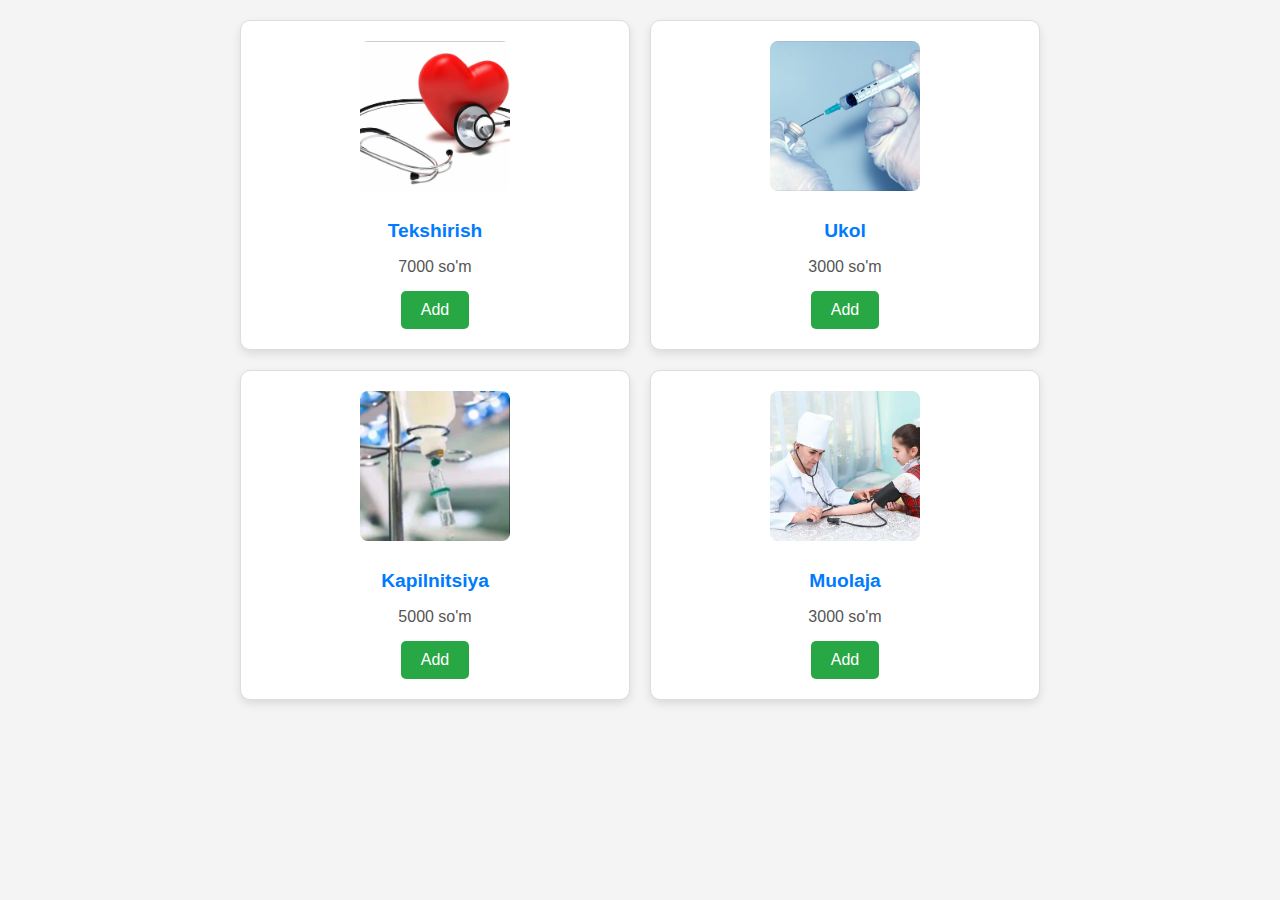
<file: index.html>
<!DOCTYPE html>
<html lang="en">
<head>
  <meta charset="UTF-8">
  <meta name="viewport" content="width=device-width, initial-scale=1.0">
  <title>Service Selection</title>
  <style>
    body {
      font-family: Arial, sans-serif;
      margin: 0;
      padding: 0;
      display: flex;
      flex-direction: column;
      align-items: center;
      background-color: #f4f4f4;
      color: #333;
    }

    /* Container for the menu */
    .menu {
      display: grid;
      grid-template-columns: 1fr; /* Default to 1 column */
      gap: 20px; /* Space between cards */
      padding: 20px;
      width: 100%;
      max-width: 800px; /* Restrict maximum width for better centering */
    }

    /* Style for each card */
    .card {
      background: white;
      border: 1px solid #ddd;
      border-radius: 10px;
      padding: 20px;
      text-align: center;
      box-shadow: 0 4px 10px rgba(0, 0, 0, 0.1);
      transition: transform 0.3s, box-shadow 0.3s;
    }

    /* Hover effect for cards */
    .card:hover {
      transform: translateY(-5px);
      box-shadow: 0 6px 15px rgba(0, 0, 0, 0.2);
    }

    /* Image styling inside the card */
    .card img {
      width: 100%;
      max-width: 150px;
      height: 150px;
      object-fit: cover;
      border-radius: 8px;
      margin-bottom: 15px;
    }

    /* Heading inside the card */
    .card h4 {
      font-size: 1.2em;
      margin: 10px 0;
      color: #007bff;
    }

    /* Paragraph inside the card */
    .card p {
      font-size: 1em;
      color: #555;
      margin-bottom: 15px;
    }

    /* Button inside the card */
    .card button {
      padding: 10px 20px;
      border: none;
      border-radius: 5px;
      font-size: 1em;
      color: white;
      background: #28a745;
      cursor: pointer;
      transition: background 0.3s;
    }

    /* Remove button */
    .card button.remove {
      background: #dc3545;
    }

    /* Hover effect for buttons */
    .card button:hover {
      background: #218838;
    }

    .card button.remove:hover {
      background: #c82333;
    }

    /* Order button outside the cards */
    .order-btn {
      margin: 20px 0;
      padding: 15px 30px;
      font-size: 1.1em;
      color: white;
      background: #007bff;
      border: none;
      border-radius: 5px;
      cursor: pointer;
      transition: background 0.3s;
    }

    .order-btn:hover {
      background: #0056b3;
    }

    /* Form styling */
    .form {
      display: none;
      flex-direction: column;
      align-items: center;
      padding: 20px;
      background: white;
      box-shadow: 0 4px 10px rgba(0, 0, 0, 0.1);
      border-radius: 10px;
      margin: 20px;
      max-width: 400px;
      width: 100%;
    }

    .form input, .form button {
      margin: 10px 0;
      padding: 10px;
      font-size: 1em;
      width: 100%;
      max-width: 300px;
      border: 1px solid #ccc;
      border-radius: 5px;
    }

    /* Focus states for inputs and buttons */
    .form input:focus, .form button:focus {
      outline: none;
      border-color: #007bff;
      box-shadow: 0 0 5px rgba(0, 123, 255, 0.5);
    }

    .form button {
      background: #007bff;
      color: white;
      border: none;
      cursor: pointer;
      transition: background 0.3s;
    }

    .form button:hover {
      background: #0056b3;
    }

    /* Mobile-first responsive adjustments */
    @media (min-width: 300px) {
      .menu {
        grid-template-columns: repeat(2, 1fr); /* 2 columns on medium and larger screens */
      }

      .card img {
        max-width: 150px;
        height: 150px;
      }

      .form {
        padding: 15px;
      }

      .form input, .form button {
        font-size: 0.9em;
      }
    }
</style>

</head>
<body>
  <div class="menu">
  <!-- Example service items -->
  <div class="card" data-service="Service 1">
    <img src="images/img1.jpeg" alt="Service 1">
    <h4>Tekshirish</h4>
    <p>7000 so'm</p>
    <button class="add">Add</button>
  </div>
  <div class="card" data-service="Service 2">
    <img src="images/img2.jpg" alt="Service 2">
    <h4>Ukol</h4>
    <p>3000 so'm</p>
    <button class="add">Add</button>
  </div>
  <div class="card" data-service="Service 3">
    <img src="images/img3.png" alt="Service 3">
    <h4>Kapilnitsiya</h4>
    <p>5000 so'm</p>
    <button class="add">Add</button>
  </div>
  <div class="card" data-service="Service 4">
    <img src="images/img4.jpg" alt="Service 4">
    <h4>Muolaja</h4>
    <p>3000 so'm</p>
    <button class="add">Add</button>
  </div>
</div>

  <button class="order-btn" style="display: none;">Order</button>

  <div class="form">
    <h2>Fill your details</h2>
    <input type="text" id="name" placeholder="Name" required>
    <input type="text" id="surname" placeholder="Surname" required>
    <input type="number" id="age" placeholder="Age" required>
    <label>Select gender  <select id="gender" placeholder="gender">
        <option value="Male">Male</option>
        <option value="Female">Female</option>
    </select></label>

    <input type="tel" id="number" placeholder="Phone Number" required>
    <input type="text" id="address" placeholder="Address" required>
    <input type="date" id="date" required>
    <input type="time" id="time" required>
    <button id="send">Send</button>
  </div>

  <script src="https://telegram.org/js/telegram-web-app.js"></script>
    <script>
    // Initialize Telegram WebApp API


    const menu = document.querySelector('.menu');
    const orderBtn = document.querySelector('.order-btn');
    const form = document.querySelector('.form');
    let selectedServices = [];

    menu.addEventListener('click', (e) => {
      if (e.target.classList.contains('add')) {
        const card = e.target.closest('.card');
        const serviceName = card.dataset.service;
        selectedServices.push(serviceName);
        e.target.textContent = 'Remove';
        e.target.classList.remove('add');
        e.target.classList.add('remove');
        orderBtn.style.display = 'block';
      } else if (e.target.classList.contains('remove')) {
        const card = e.target.closest('.card');
        const serviceName = card.dataset.service;
        selectedServices = selectedServices.filter(s => s !== serviceName);
        e.target.textContent = 'Add';
        e.target.classList.remove('remove');
        e.target.classList.add('add');
        if (selectedServices.length === 0) {
          orderBtn.style.display = 'none';
        }
      }
    });

    orderBtn.addEventListener('click', () => {
      menu.style.display = 'none';
      form.style.display = 'flex';
    });

    document.getElementById('send').addEventListener('click', () => {
      const name = document.getElementById('name').value.trim();
      const surname = document.getElementById('surname').value.trim();
      const age = document.getElementById('age').value.trim();
      const number = document.getElementById('number').value.trim();
      const address = document.getElementById('address').value.trim();
      const date = document.getElementById('date').value.trim();
      const time = document.getElementById('time').value.trim();
      const gender = document.getElementById('gender').value.trim();

      if (name && surname && age && number && address && date) {
        const data = {
          services: selectedServices, // Ensure this array is populated elsewhere in your script
          name,
          surname,
          age,
          number,
          address,
          date,
          time,
          gender,
        };

        // Check if Telegram WebApp object is available
        if (typeof Telegram !== 'undefined' && Telegram.WebApp) {
          Telegram.WebApp.sendData(JSON.stringify(data));
        } else {
          alert("Telegram WebApp is not initialized. Make sure you're running this within a Telegram Web App.");
        }
      } else {
        alert('Please fill in all fields.');
      }
    });

  </script>
</body>
</html>
</file>
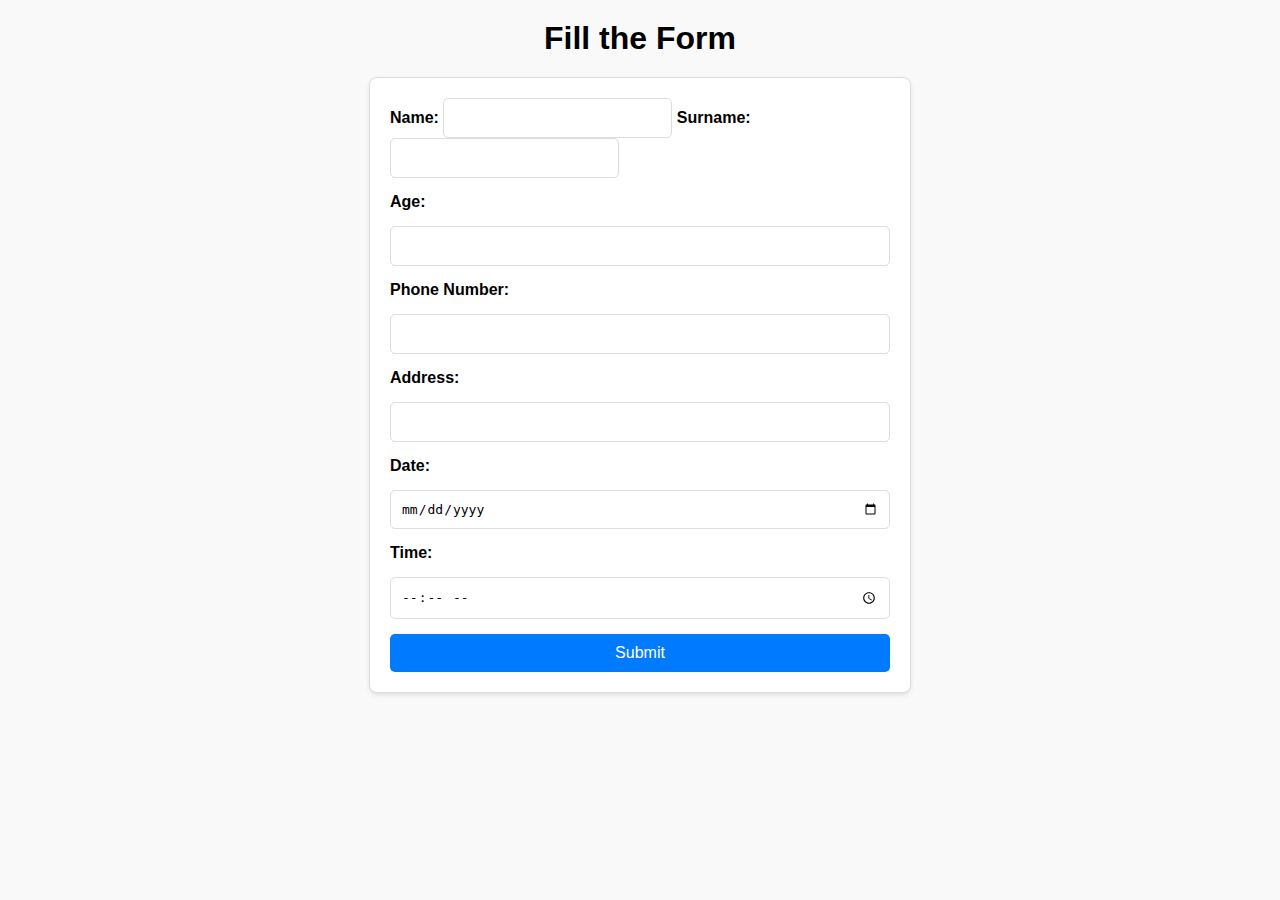
<file: form.html>
<!DOCTYPE html>
<html lang="en">
<head>
    <meta charset="UTF-8">
    <meta name="viewport" content="width=device-width, initial-scale=1.0">
    <title>Form</title>
    <link rel="stylesheet" href="styles.css">
    <script src="https://telegram.org/js/telegram-web-app.js?56"></script>
    <script src="scripts.js"></script>
</head>
<body onload="setServiceInForm()">
    <h1>Fill the Form</h1>
    <form id="userForm">
        <!-- Hidden input to hold the selected service -->
        <input type="hidden" id="selectedService" name="selectedService" value="">

        <div id="nameSurnameFields">
            <label for="name">Name:</label>
            <input type="text" id="name" name="name">

            <label for="surname">Surname:</label>
            <input type="text" id="surname" name="surname">
        </div>

        <label for="age">Age:</label>
        <input type="number" id="age" name="age" required>

        <label for="number">Phone Number:</label>
        <input type="tel" id="number" name="number" required>

        <label for="address">Address:</label>
        <input type="text" id="address" name="address">

        <label for="date">Date:</label>
        <input type="date" id="date" name="date" required>

        <label for="time">Time:</label>
        <input type="time" id="time" name="time" required>

        <button type="button" onclick="submitData()">Submit</button>
    </form>

    <script>
        // When the page loads, check if a service is selected
        function setServiceInForm() {
            // Check if the service is selected (coming from Telegram WebApp data)
            const urlParams = new URLSearchParams(window.location.search);
            const selectedService = urlParams.get('selectedService'); // Get service from URL parameter
            console.log('Selected Service:', selectedService); // Debugging log

            // If a service is selected, hide the name and surname fields
            if (selectedService) {
                document.getElementById('selectedService').value = selectedService;
                document.getElementById('nameSurnameFields').style.display = 'none'; // Hide name & surname fields
            } else {
                // If no service is selected, show the name and surname fields
                document.getElementById('nameSurnameFields').style.display = 'block';
            }
        }

        function submitData() {
            const formData = {
                servise: document.getElementById('selectedService').value,  // Use selected service
                name: document.getElementById('name') ? document.getElementById('name').value : '',
                surname: document.getElementById('surname') ? document.getElementById('surname').value : '',
                age: document.getElementById('age').value,
                number: document.getElementById('number').value,
                address: document.getElementById('address').value,
                date: document.getElementById('date').value,
                time: document.getElementById('time').value
            };

            console.log('Form Data:', formData); // Debugging log

            const jsonData = JSON.stringify(formData);

            if (window.Telegram && Telegram.WebApp) {
                Telegram.WebApp.sendData(jsonData);
                alert("Data sent to Telegram bot successfully!");
            } else {
                console.error("Telegram WebApp is not available");
            }
        }
    </script>
</body>
</html>
</file>
<file: styles.css>
body {
    font-family: Arial, sans-serif;
    margin: 0;
    padding: 0;
    display: flex;
    flex-direction: column;
    align-items: center;
    background-color: #f9f9f9;
}

h1 {
    margin: 20px 0;
}

form {
    display: flex;
    flex-direction: column;
    gap: 15px;
    width: 90%;
    max-width: 500px;
    background-color: #fff;
    padding: 20px;
    border: 1px solid #ddd;
    border-radius: 8px;
    box-shadow: 0 2px 4px rgba(0, 0, 0, 0.1);
}

label {
    font-weight: bold;
}

input {
    padding: 10px;
    border: 1px solid #ddd;
    border-radius: 5px;
    font-size: 1em;
}

button {
    background-color: #007bff;
    color: white;
    border: none;
    padding: 10px 20px;
    font-size: 1em;
    border-radius: 5px;
    cursor: pointer;
    transition: background-color 0.3s;
}

button:hover {
    background-color: #0056b3;
}
</file>
